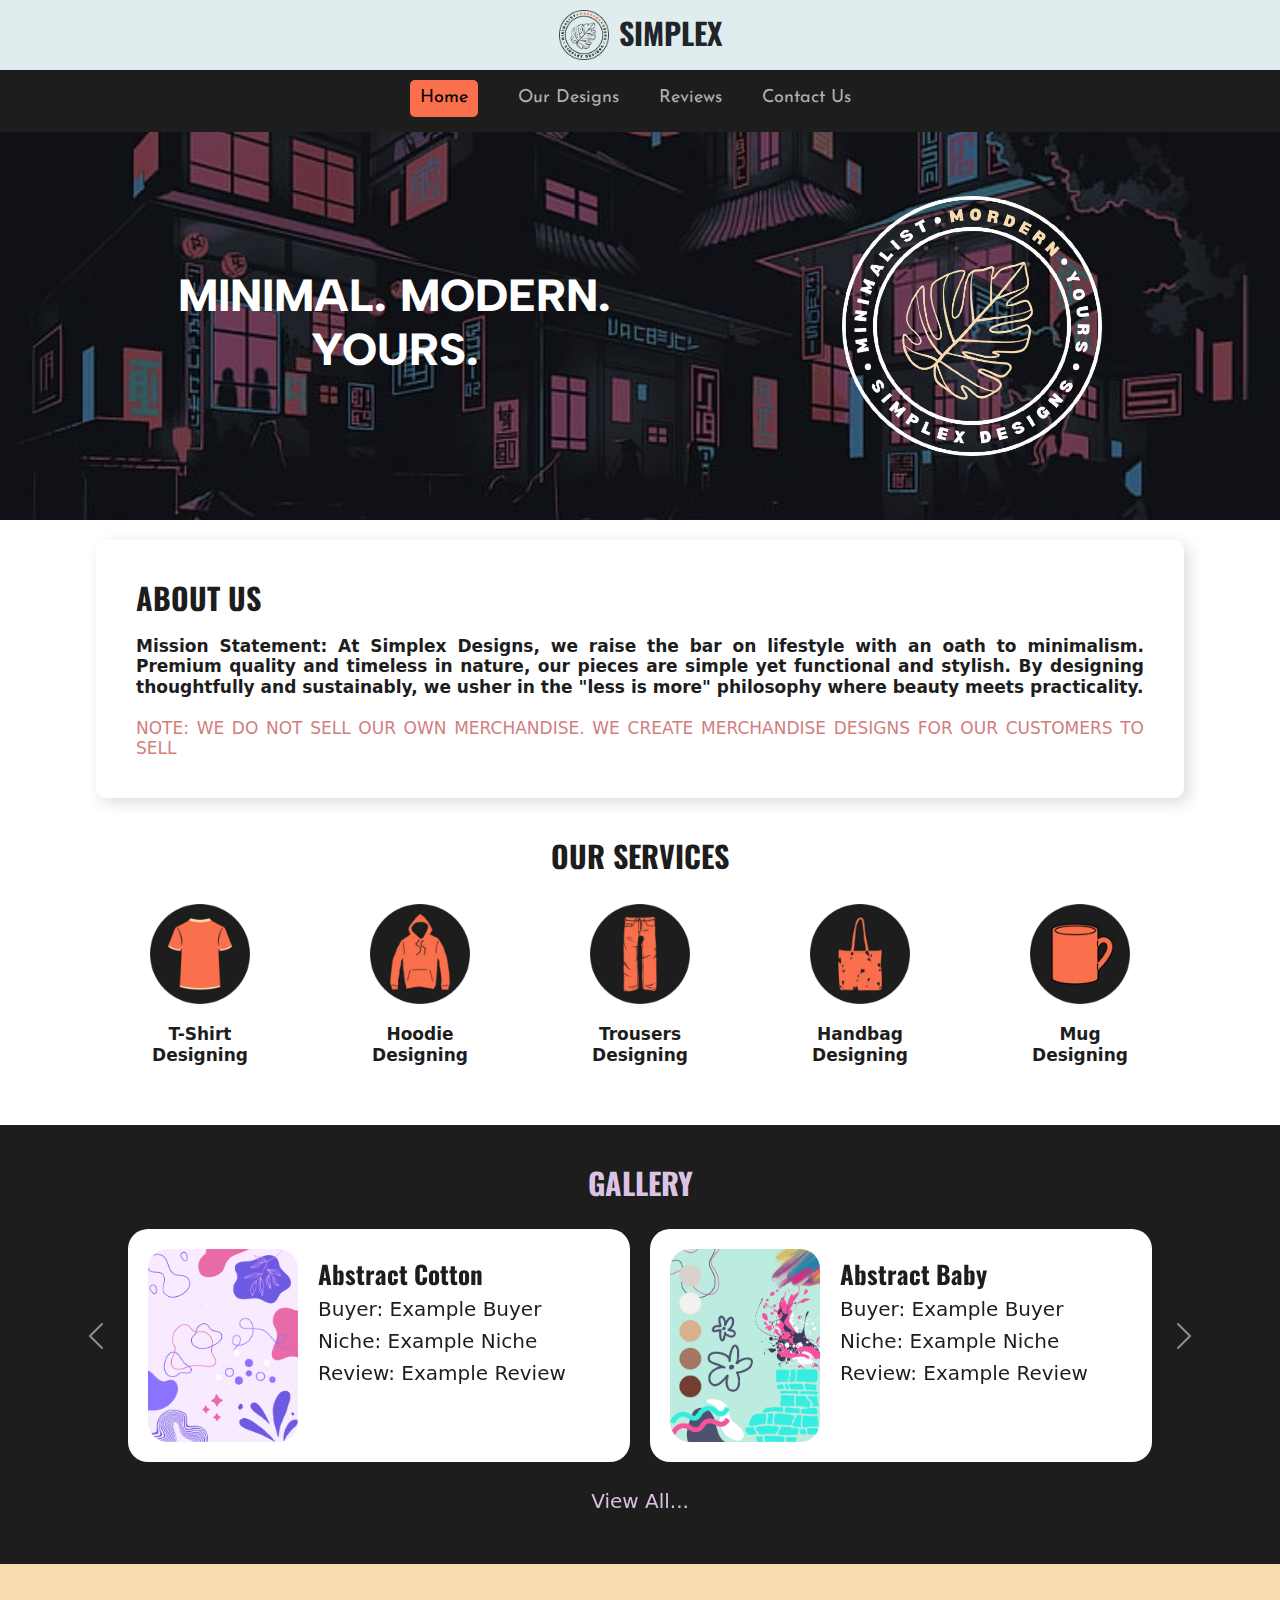
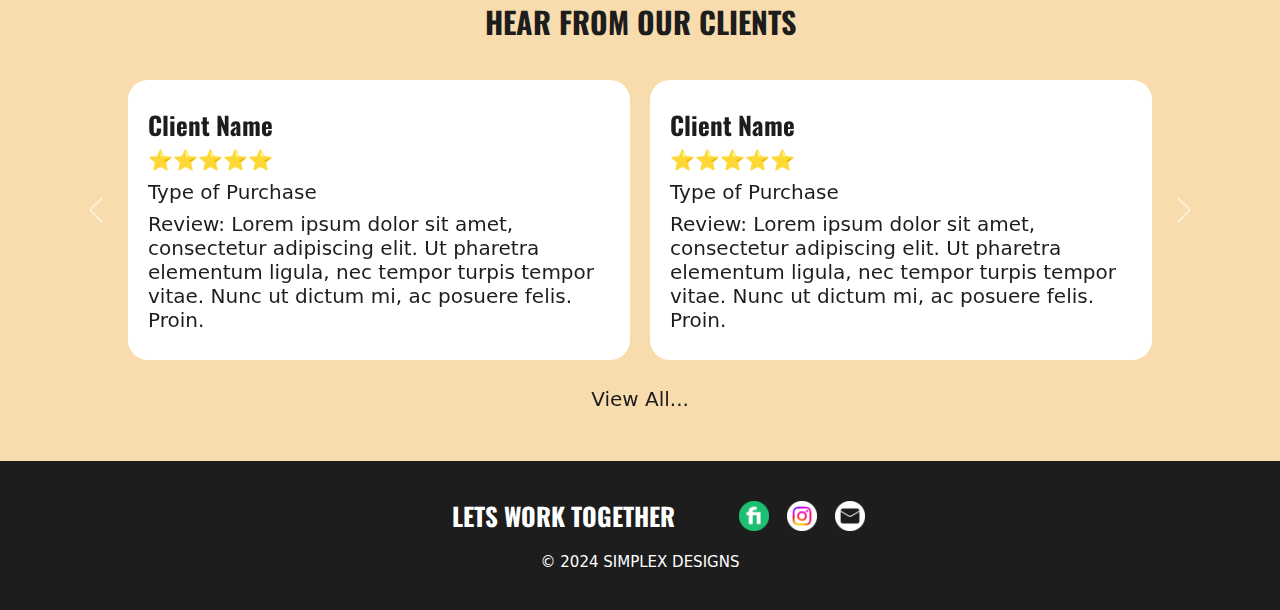
<file: index.html>
<!DOCTYPE html>
<html lang="en">
<head>
    <meta charset="UTF-8">
    <meta name="viewport" content="width=device-width, initial-scale=1.0">
    <meta name="description" content="Minimalist apparel design by Simplex Designs.">
    <title>Simplex Designs</title>
    <link rel="stylesheet" href="style.css">
    <link rel="shortcut icon" href="images/favicon.ico" type="image/x-icon">
    <link href="https://cdn.jsdelivr.net/npm/bootstrap@5.3.3/dist/css/bootstrap.min.css" rel="stylesheet" integrity="sha384-QWTKZyjpPEjISv5WaRU9OFeRpok6YctnYmDr5pNlyT2bRjXh0JMhjY6hW+ALEwIH" crossorigin="anonymous">
    <link rel="preconnect" href="https://fonts.googleapis.com">
    <link rel="preconnect" href="https://fonts.gstatic.com" crossorigin>
    <link href="https://fonts.googleapis.com/css2?family=Albert+Sans:ital,wght@0,100..900;1,100..900&family=Anton+SC&family=Josefin+Sans:ital,wght@0,100..700;1,100..700&family=Oswald:wght@200..700&display=swap" rel="stylesheet">
</head>
<body>

    <!-- Loading Screen with Image -->
    <div id="loading-screen">
        <img src="images/logo.png" alt="Loading..." class="loading-image">
    </div>
    
    <!-- Header Section -->
    <header>
        <div class="top-banner">
            <div style="display: flex;">
                <img src="images/logo.png" alt="logo" id="logo">
                <div class="logo">SIMPLEX</div>
            </div>
        </div>
        <nav class="top-banner nav">
            <a href="#logo" class="active">Home</a>
            <a href="our-designs.html">Our Designs</a>
            <a href="reviews.html">Reviews</a>
            <a href="contact-us.html">Contact Us</a>
        </nav>
        <div class="hero">
            <div class="hero-div">
                <h1>MINIMAL. MODERN.<br>YOURS.</h1>
                <img src="images/logo-dark.png" alt="logo" id="hero-logo">
            </div>
        </div>
    </header>

    <!-- Services Section -->
    <section class="services">
        <center>
            <div class="about">
                <h2>ABOUT US</h2>
                <h3 style="text-align: justify;">
                    Mission Statement: At Simplex Designs, we raise the bar on lifestyle with an oath to minimalism. 
                    Premium quality and timeless in nature, our pieces are simple yet functional and stylish. 
                    By designing thoughtfully and sustainably, we usher in the "less is more" philosophy where 
                    beauty meets practicality.<br><br>
                    
                    <span style="font-weight: 400; color: rgb(210, 126, 126);">
                        NOTE: WE DO NOT SELL OUR OWN MERCHANDISE. WE CREATE MERCHANDISE DESIGNS FOR OUR CUSTOMERS 
                        TO SELL
                    </span>
                </h3>
            </div>
        </center>

        <h2>OUR SERVICES</h2>
        <div class="service-icons">
            <div class="service-item">
                <a href="our-designs.html"><img src="images/t-shirt.png" alt="t-shirt" class="services-icons"></a>
                <h3>T-Shirt<br>Designing</h3>
            </div>
            <div class="service-item">
                <a href="our-designs.html"><img src="images/hoodie.png" alt="hoodie" class="services-icons"></a>
                <h3>Hoodie<br>Designing</h3>
            </div>
            <div class="service-item">
                <a href="our-designs.html"><img src="images/trousers.png" alt="trousers" class="services-icons"></a>
                <h3>Trousers<br>Designing</h3>
            </div>
            <div class="service-item">
                <a href="our-designs.html"><img src="images/handbag.png" alt="handbag" class="services-icons"></a>
                <h3>Handbag<br>Designing</h3>
            </div>
            <div class="service-item">
                <a href="our-designs.html"><img src="images/mug.png" alt="mug" class="services-icons"></a>
                <h3>Mug<br>Designing</h3>
            </div>
        </div>
    </section>

    <!-- Gallery Section with Carousel -->
    <section class="gallery">
        <h2>GALLERY</h2>

        <div id="carouselExample" class="carousel slide">
            <div class="carousel-inner">
                <!--Abstract Cotton-->
                <div class="carousel-item active">
                    <center>
                        <div class="docker">
                            <div class="gallery-item">
                                <img src="products/abstract-cotton.png" class="gallery-image d-block w-100" alt="Abstract Cotton">
                                <div class="gallery-text">
                                    <h4>Abstract Cotton</h4>
                                    <h6>Buyer: Example Buyer</h6>
                                    <h6>Niche: Example Niche</h6>
                                    <h6>Review: Example Review</h6>
                                </div>
                            </div>
                            <div class="gallery-item">
                                <img src="products/abstract-baby.png" class="gallery-image d-block w-100" alt="Abstract Baby">
                                <div class="gallery-text">
                                    <h4>Abstract Baby</h4>
                                    <h6>Buyer: Example Buyer</h6>
                                    <h6>Niche: Example Niche</h6>
                                    <h6>Review: Example Review</h6>
                                </div>
                            </div>
                        </div>
                    </center>
                </div>

                <!--Abstract Geometric-->
                <div class="carousel-item">
                    <center>
                        <div class="docker">
                            <div class="gallery-item">
                                <img src="products/abstract-geometric.png" class="gallery-image d-block w-100" alt="Abstract Baby">
                                <div class="gallery-text">
                                    <h4>Abstract Geometric</h4>
                                    <h6>Buyer: Example Buyer</h6>
                                    <h6>Niche: Example Niche</h6>
                                    <h6>Review: Example Review</h6>
                                </div>
                            </div>
                            <div class="gallery-item">
                                <img src="products/untimed.png" class="gallery-image d-block w-100" alt="Abstract Baby">
                                <div class="gallery-text">
                                    <h4>Untimed</h4>
                                    <h6>Buyer: Example Buyer</h6>
                                    <h6>Niche: Example Niche</h6>
                                    <h6>Review: Example Review</h6>
                                </div>
                            </div>
                        </div>
                    </center>
                </div>

                <!--Motorsport-->
                <div class="carousel-item">
                    <center>
                        <div class="docker">
                            <div class="gallery-item">
                                <img src="products/motorsport.png" class="gallery-image d-block w-100" alt="Abstract Baby">
                                <div class="gallery-text">
                                    <h4>Motorsport</h4>
                                    <h6>Buyer: Example Buyer</h6>
                                    <h6>Niche: Example Niche</h6>
                                    <h6>Review: Example Review</h6>
                                </div>
                            </div>
                            <div class="gallery-item">
                                <img src="products/progress.png" class="gallery-image d-block w-100" alt="Abstract Baby">
                                <div class="gallery-text">
                                    <h4>Progress</h4>
                                    <h6>Buyer: Example Buyer</h6>
                                    <h6>Niche: Example Niche</h6>
                                    <h6>Review: Example Review</h6>
                                </div>
                            </div>
                        </div>
                    </center>
                </div>

                <!--Limits-->
                <div class="carousel-item">
                    <center>
                        <div class="docker">
                            <div class="gallery-item">
                                <img src="products/limit.png" class="gallery-image d-block w-100" alt="Abstract Baby">
                                <div class="gallery-text">
                                    <h4>Limits</h4>
                                    <h6>Buyer: Example Buyer</h6>
                                    <h6>Niche: Example Niche</h6>
                                    <h6>Review: Example Review</h6>
                                </div>
                            </div>
                            <div class="gallery-item">
                                <img src="products/hustle.png" class="gallery-image d-block w-100" alt="Abstract Baby">
                                <div class="gallery-text">
                                    <h4>Hustle</h4>
                                    <h6>Buyer: Example Buyer</h6>
                                    <h6>Niche: Example Niche</h6>
                                    <h6>Review: Example Review</h6>
                                </div>
                            </div>
                        </div>
                    </center>
                </div>

                <!--Success-->
                <div class="carousel-item">
                    <center>
                        <div class="docker">
                            <div class="gallery-item">
                                <img src="products/success.png" class="gallery-image d-block w-100" alt="Abstract Baby">
                                <div class="gallery-text">
                                    <h4>Success</h4>
                                    <h6>Buyer: Example Buyer</h6>
                                    <h6>Niche: Example Niche</h6>
                                    <h6>Review: Example Review</h6>
                                </div>
                            </div>
                            <div class="gallery-item">
                                <img src="products/limit.png" class="gallery-image d-block w-100" alt="Abstract Baby">
                                <div class="gallery-text">
                                    <h4>Limit</h4>
                                    <h6>Buyer: Example Buyer</h6>
                                    <h6>Niche: Example Niche</h6>
                                    <h6>Review: Example Review</h6>
                                </div>
                            </div>
                        </div>
                    </center>
                </div>
            </div>

            <button class="carousel-control-prev" type="button" data-bs-target="#carouselExample" data-bs-slide="prev">
                <span class="carousel-control-prev-icon" aria-hidden="true"></span>
                <span class="visually-hidden">Previous</span>
            </button>

            <button class="carousel-control-next" type="button" data-bs-target="#carouselExample" data-bs-slide="next">
                <span class="carousel-control-next-icon" aria-hidden="true"></span>
                <span class="visually-hidden">Next</span>
            </button>

        </div>

        <h3><a href="our-designs.html">View All...</a></h3>
    </section>

    <!-- Client Reviews Section with Carousel -->
    <section class="testimonials">
        <h2>HEAR FROM OUR CLIENTS</h2>

        <div id="carouselExampleAutoplaying" class="carousel slide" data-bs-ride="carousel">
            <div class="carousel-inner">
                <div class="carousel-item active">
                    <center>
                        <div class="docker">
                            <div class="gallery-item">
                                <div class="gallery-text">
                                    <h4>Client Name</h4>
                                    <h6>⭐⭐⭐⭐⭐</h6>
                                    <h6>Type of Purchase</h6>
                                    <h6>Review: Lorem ipsum dolor sit amet, consectetur adipiscing elit. Ut pharetra elementum ligula, nec tempor turpis tempor vitae. Nunc ut dictum mi, ac posuere felis. Proin.</h6>
                                </div>
                            </div>
                            <div class="gallery-item">
                                <div class="gallery-text">
                                    <h4>Client Name</h4>
                                    <h6>⭐⭐⭐⭐⭐</h6>
                                    <h6>Type of Purchase</h6>
                                    <h6>Review: Lorem ipsum dolor sit amet, consectetur adipiscing elit. Ut pharetra elementum ligula, nec tempor turpis tempor vitae. Nunc ut dictum mi, ac posuere felis. Proin.</h6>
                                </div>
                            </div>
                        </div>
                    </center>
                </div>

                <div class="carousel-item">
                    <center>
                        <div class="docker">
                            <div class="gallery-item">
                                <div class="gallery-text">
                                    <h4>Client Name</h4>
                                    <h6>⭐⭐⭐⭐⭐</h6>
                                    <h6>Type of Purchase</h6>
                                    <h6>Review: Lorem ipsum dolor sit amet, consectetur adipiscing elit. Ut pharetra elementum ligula, nec tempor turpis tempor vitae. Nunc ut dictum mi, ac posuere felis. Proin.</h6>
                                </div>
                            </div>
                            <div class="gallery-item">
                                <div class="gallery-text">
                                    <h4>Client Name</h4>
                                    <h6>⭐⭐⭐⭐⭐</h6>
                                    <h6>Type of Purchase</h6>
                                    <h6>Review: Lorem ipsum dolor sit amet, consectetur adipiscing elit. Ut pharetra elementum ligula, nec tempor turpis tempor vitae. Nunc ut dictum mi, ac posuere felis. Proin.</h6>
                                </div>
                            </div>
                        </div>
                    </center>
                </div>

                <div class="carousel-item">
                    <center>
                        <div class="docker">
                            <div class="gallery-item">
                                <div class="gallery-text">
                                    <h4>Client Name</h4>
                                    <h6>⭐⭐⭐⭐⭐</h6>
                                    <h6>Type of Purchase</h6>
                                    <h6>Review: Lorem ipsum dolor sit amet, consectetur adipiscing elit. Ut pharetra elementum ligula, nec tempor turpis tempor vitae. Nunc ut dictum mi, ac posuere felis. Proin.</h6>
                                </div>
                            </div>
                            <div class="gallery-item">
                                <div class="gallery-text">
                                    <h4>Client Name</h4>
                                    <h6>⭐⭐⭐⭐⭐</h6>
                                    <h6>Type of Purchase</h6>
                                    <h6>Review: Lorem ipsum dolor sit amet, consectetur adipiscing elit. Ut pharetra elementum ligula, nec tempor turpis tempor vitae. Nunc ut dictum mi, ac posuere felis. Proin.</h6>
                                </div>
                            </div>
                        </div>
                    </center>
                </div>
            </div>


            <button class="carousel-control-prev" type="button" data-bs-target="#carouselExampleAutoplaying" data-bs-slide="prev">
                <span class="carousel-control-prev-icon" aria-hidden="true"></span>
                <span class="visually-hidden">Previous</span>
            </button>

            <button class="carousel-control-next" type="button" data-bs-target="#carouselExampleAutoplaying" data-bs-slide="next">
                <span class="carousel-control-next-icon" aria-hidden="true"></span>
                <span class="visually-hidden">Next</span>
            </button>
        </div>

        <h3><a href="reviews.html">View All...</a></h3>
    </section>

    <!-- Footer Section -->
    <footer>
        <div class="cta">
            <h1>LETS WORK TOGETHER</h1>
            <div class="footer-images">
                <a href="https://www.fiverr.com/s/bdYqAYY" target="_blank"><img src="images/fiverr.png" alt="" class="footer-icons"></a>
                <a href="https://www.instagram.com/simplexdesigns.shop/profilecard/?igsh=cDAzc3FzdXZ0c2Vl" target="_blank"><img src="images/instagram.png" alt="" class="footer-icons"></a>
                <a href="contact-us.html" target="_blank"><img src="images/email.png" alt="Email" class="footer-icons"></a>
            </div>
        </div>
        <div class="footer-text">
            <p>&copy; 2024 SIMPLEX DESIGNS</p>
        </div>
    </footer>

    <script>
        // Check if the user is on a mobile device
        if (/Mobi|Android|iPhone|iPad|iPod/i.test(navigator.userAgent)) {
            // Redirect to the mobile version of your site
            window.location.href = "https://susmitacharya.github.io/simplexdesigns-m/index.html"; // Replace with your mobile URL
        }

    </script>
    <script src="script.js"></script>
    <script src="https://cdn.jsdelivr.net/npm/bootstrap@5.3.3/dist/js/bootstrap.bundle.min.js" integrity="sha384-YvpcrYf0tY3lHB60NNkmXc5s9fDVZLESaAA55NDzOxhy9GkcIdslK1eN7N6jIeHz" crossorigin="anonymous"></script>
</body>
</html>
</file>
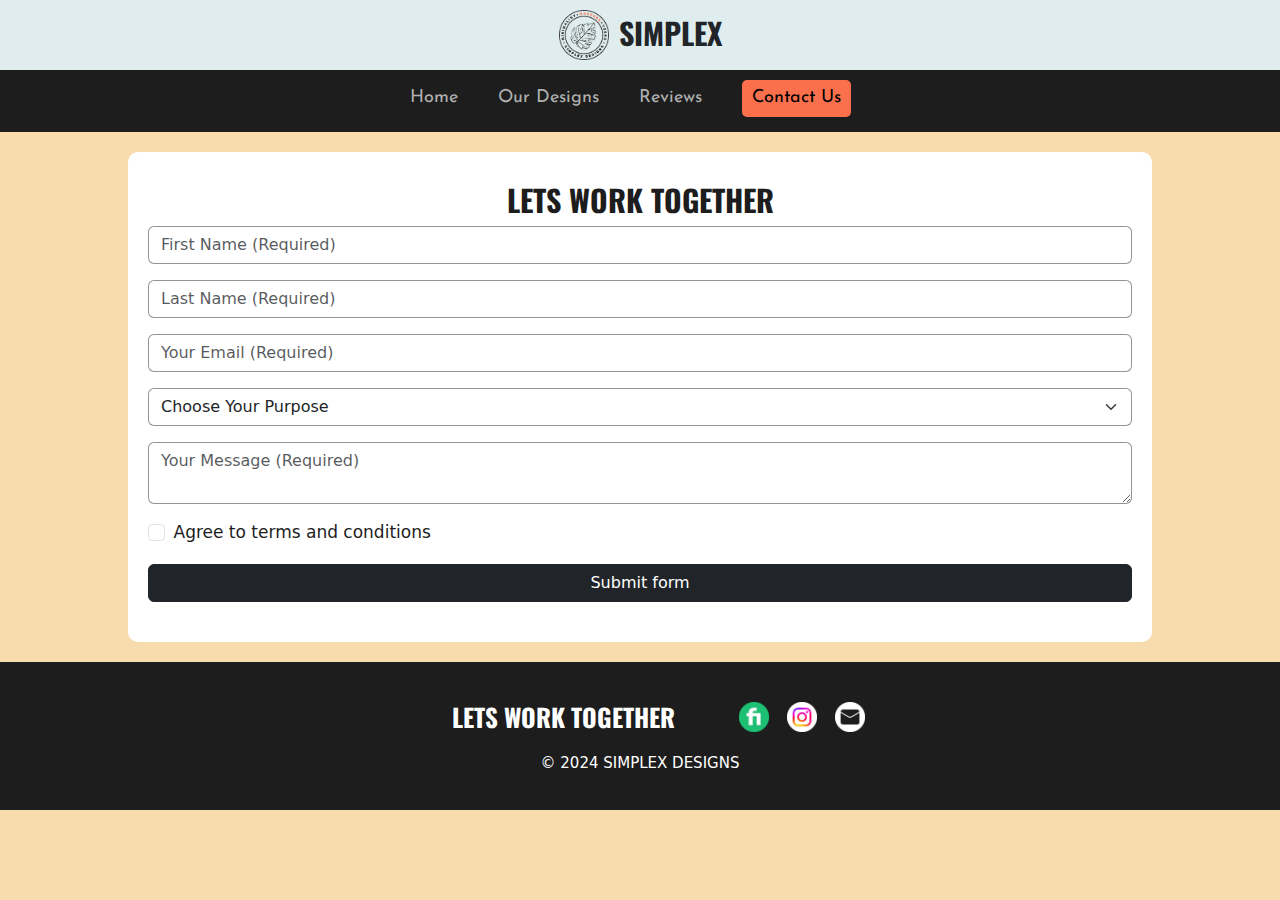
<file: contact-us.html>
<!DOCTYPE html>
<html lang="en">
<head>
    <meta charset="UTF-8">
    <meta name="viewport" content="width=device-width, initial-scale=1.0">
    <title>Simplex Designs | Contact</title>
    <link rel="stylesheet" href="style.css">
    <link rel="stylesheet" href="designs-style.css">
    <link rel="shortcut icon" href="images/favicon.ico" type="image/x-icon">
    <link href="https://cdn.jsdelivr.net/npm/bootstrap@5.3.3/dist/css/bootstrap.min.css" rel="stylesheet" integrity="sha384-QWTKZyjpPEjISv5WaRU9OFeRpok6YctnYmDr5pNlyT2bRjXh0JMhjY6hW+ALEwIH" crossorigin="anonymous">
    <link rel="preconnect" href="https://fonts.googleapis.com">
    <link rel="preconnect" href="https://fonts.gstatic.com" crossorigin>
    <link href="https://fonts.googleapis.com/css2?family=Albert+Sans:ital,wght@0,100..900;1,100..900&family=Anton+SC&family=Josefin+Sans:ital,wght@0,100..700;1,100..700&family=Oswald:wght@200..700&display=swap" rel="stylesheet">
</head>
<body>

    <!-- Loading Screen with Image -->
    <div id="loading-screen">
        <img src="images/logo.png" alt="Loading..." class="loading-image">
    </div>
    
    <header>
        <div class="top-banner">
            <div style="display: flex;">
                <img src="images/logo.png" alt="logo" id="logo">
                <div class="logo">SIMPLEX</div>
            </div>
        </div>
        <nav class="top-banner nav">
            <a href="index.html">Home</a>
            <a href="our-designs.html">Our Designs</a>
            <a href="reviews.html">Reviews</a>
            <a href="#logo" class="active">Contact Us</a>
        </nav>
    </header>

    <!-- Contact Section -->
    <section id="contact-us" class="section-contact">
        <center>
            <div class="form">
                <h2>LETS WORK TOGETHER</h2>
            
                <form class="row g-3 needs-validation" id="contactForm" novalidate>
                    <div class="md-3">
                        <input type="text" class="form-control" name="firstName" style="border: 1px solid rgba(41, 41, 41, 0.5);" id="validationCustom01" placeholder="First Name (Required)" required>
                        <div class="invalid-feedback">
                            Please Enter Your First Name.
                        </div>
                    </div>
            
                    <div class="md-3">
                        <input type="text" class="form-control" name="lastName" style="border: 1px solid rgba(41, 41, 41, 0.5);" id="validationCustom01" placeholder="Last Name (Required)" required>
                        <div class="invalid-feedback">
                            Please Enter Your Last Name.
                        </div>
                    </div>
            
                    <div class="md-3">
                        <input type="email" class="form-control" name="email" style="border: 1px solid rgba(41, 41, 41, 0.5);" id="validationCustom03" placeholder="Your Email (Required)" required>
                        <div class="invalid-feedback">
                            Please provide a valid email.
                        </div>
                    </div>
            
                    <div class="md-3">
                        <select class="form-select" name="purpose" style="border: 1px solid rgba(41, 41, 41, 0.5);" id="validationCustom04" required>
                            <option selected disabled value="">Choose Your Purpose</option>
                            <option value="1">Need A Design</option>
                            <option value="2">Job Query</option>
                            <option value="3">Other</option>
                        </select>
                        <div class="invalid-feedback">
                            Please select a valid purpose.
                        </div>
                    </div>
            
                    <div class="md-3">
                        <textarea name="message" class="form-control" style="border: 1px solid rgba(41, 41, 41, 0.5);" id="validationCustom05" placeholder="Your Message (Required)" required></textarea>
                        <div class="invalid-feedback">
                            Please provide a valid message.
                        </div>
                    </div>
                    
                    <div class="md-3" style="font-weight: 400;">
                        <div class="form-check">
                            <input class="form-check-input" type="checkbox" name="terms" value="" id="invalidCheck" required>
                            <label class="form-check-label" for="invalidCheck">
                                Agree to terms and conditions
                            </label>
                            <div class="invalid-feedback">
                                You must agree before submitting.
                            </div>
                        </div>
                    </div>
            
                    <div class="md-3">
                        <button class="btn btn-dark" type="submit">Submit form</button>
                    </div>
                </form>
            </div>            
        </center>
    </section>

    
    <!-- Footer Section -->
    <footer>
        <div class="cta">
            <h1>LETS WORK TOGETHER</h1>
            <div class="footer-images">
                <a href="https://www.fiverr.com/s/bdYqAYY" target="_blank"><img src="images/fiverr.png" alt="" class="footer-icons"></a>
                <a href="https://www.instagram.com/simplexdesigns.shop/profilecard/?igsh=cDAzc3FzdXZ0c2Vl" target="_blank"><img src="images/instagram.png" alt="" class="footer-icons"></a>
                <a href="contact-us.html" target="_blank"><img src="images/email.png" alt="Email" class="footer-icons"></a>
            </div>
        </div>
        <div class="footer-text">
            <p>&copy; 2024 SIMPLEX DESIGNS</p>
        </div>
    </footer>

    <script src="submissions.js"></script>
    <script>
        (() => {
            'use strict'

            // Fetch all the forms we want to apply custom Bootstrap validation styles to
            const forms = document.querySelectorAll('.needs-validation')

            // Loop over them and prevent submission
            Array.from(forms).forEach(form => {
                form.addEventListener('submit', event => {
                if (!form.checkValidity()) {
                    event.preventDefault()
                    event.stopPropagation()
                }

                form.classList.add('was-validated')
                }, false)
            })
        })()
    </script>

    <script src="script.js"></script>
    <script src="https://cdn.jsdelivr.net/npm/bootstrap@5.3.3/dist/js/bootstrap.bundle.min.js" integrity="sha384-YvpcrYf0tY3lHB60NNkmXc5s9fDVZLESaAA55NDzOxhy9GkcIdslK1eN7N6jIeHz" crossorigin="anonymous"></script>
</body>
</html>
</file>
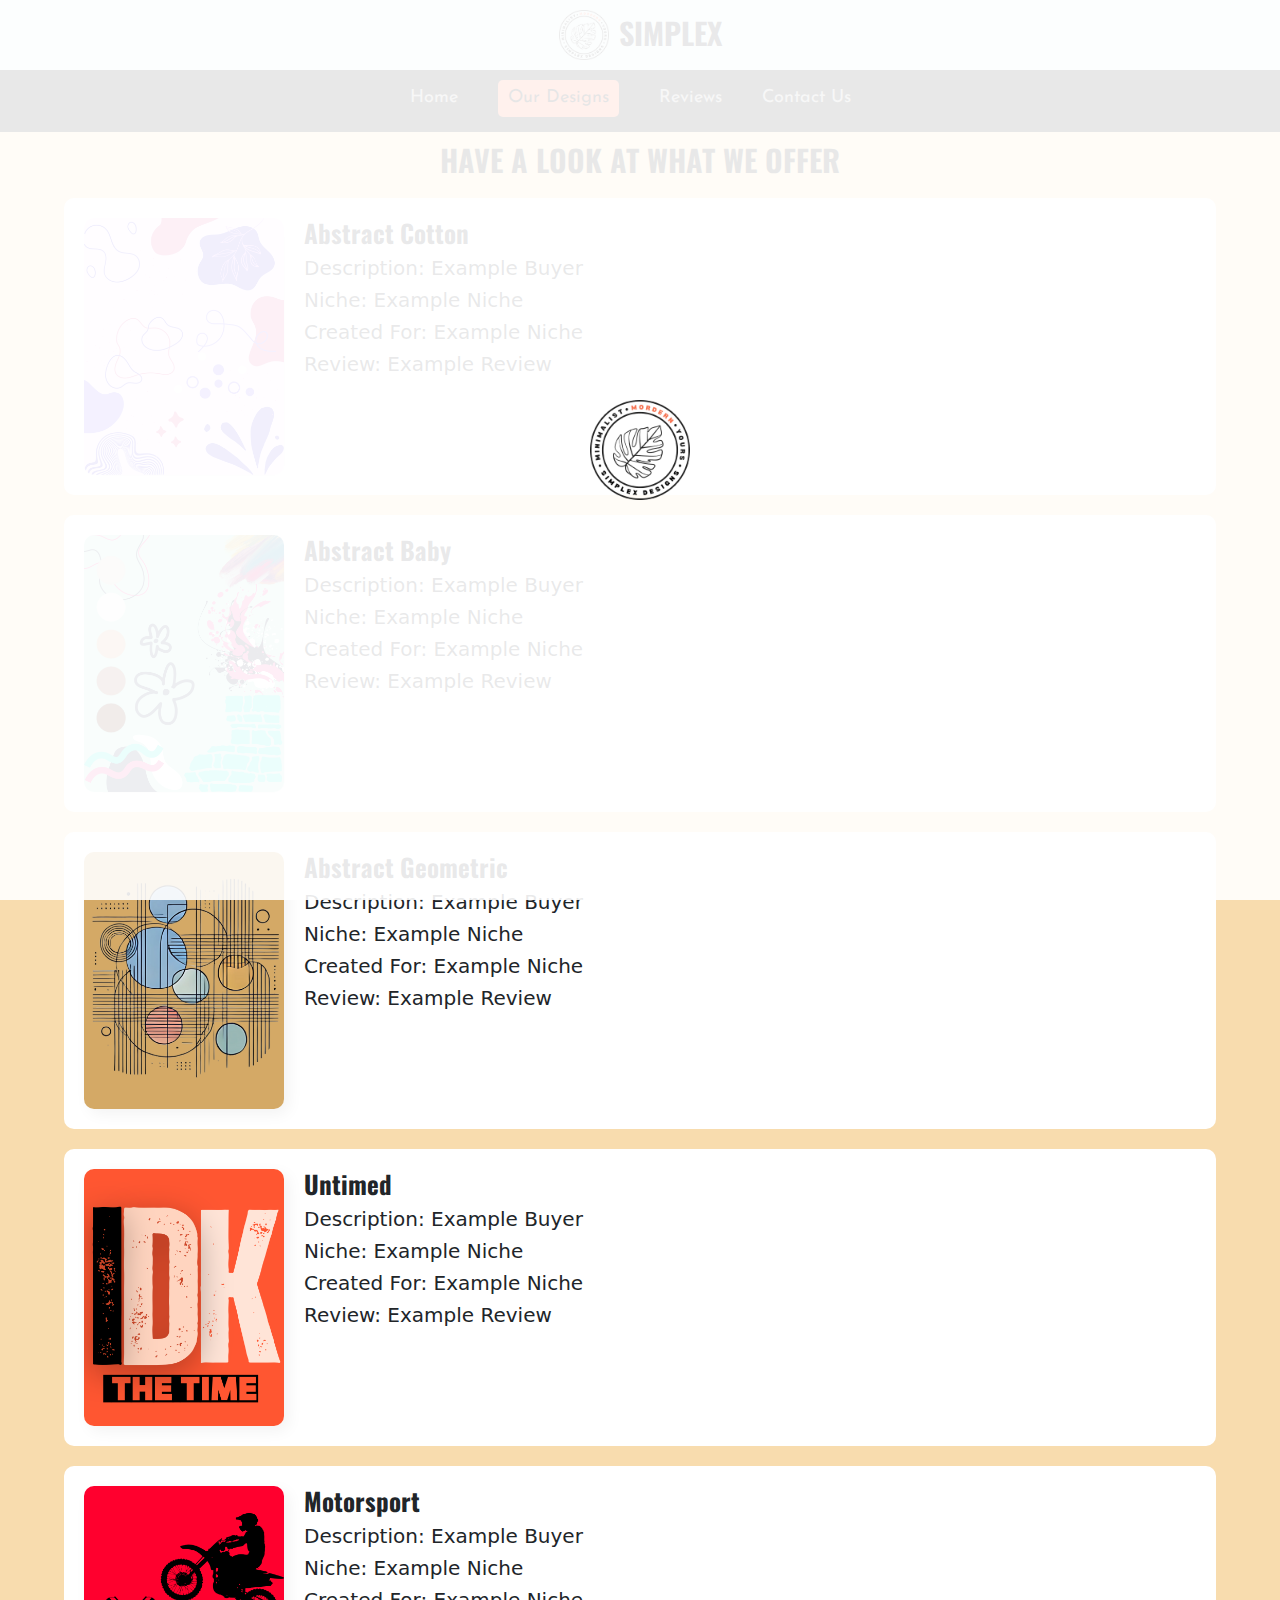
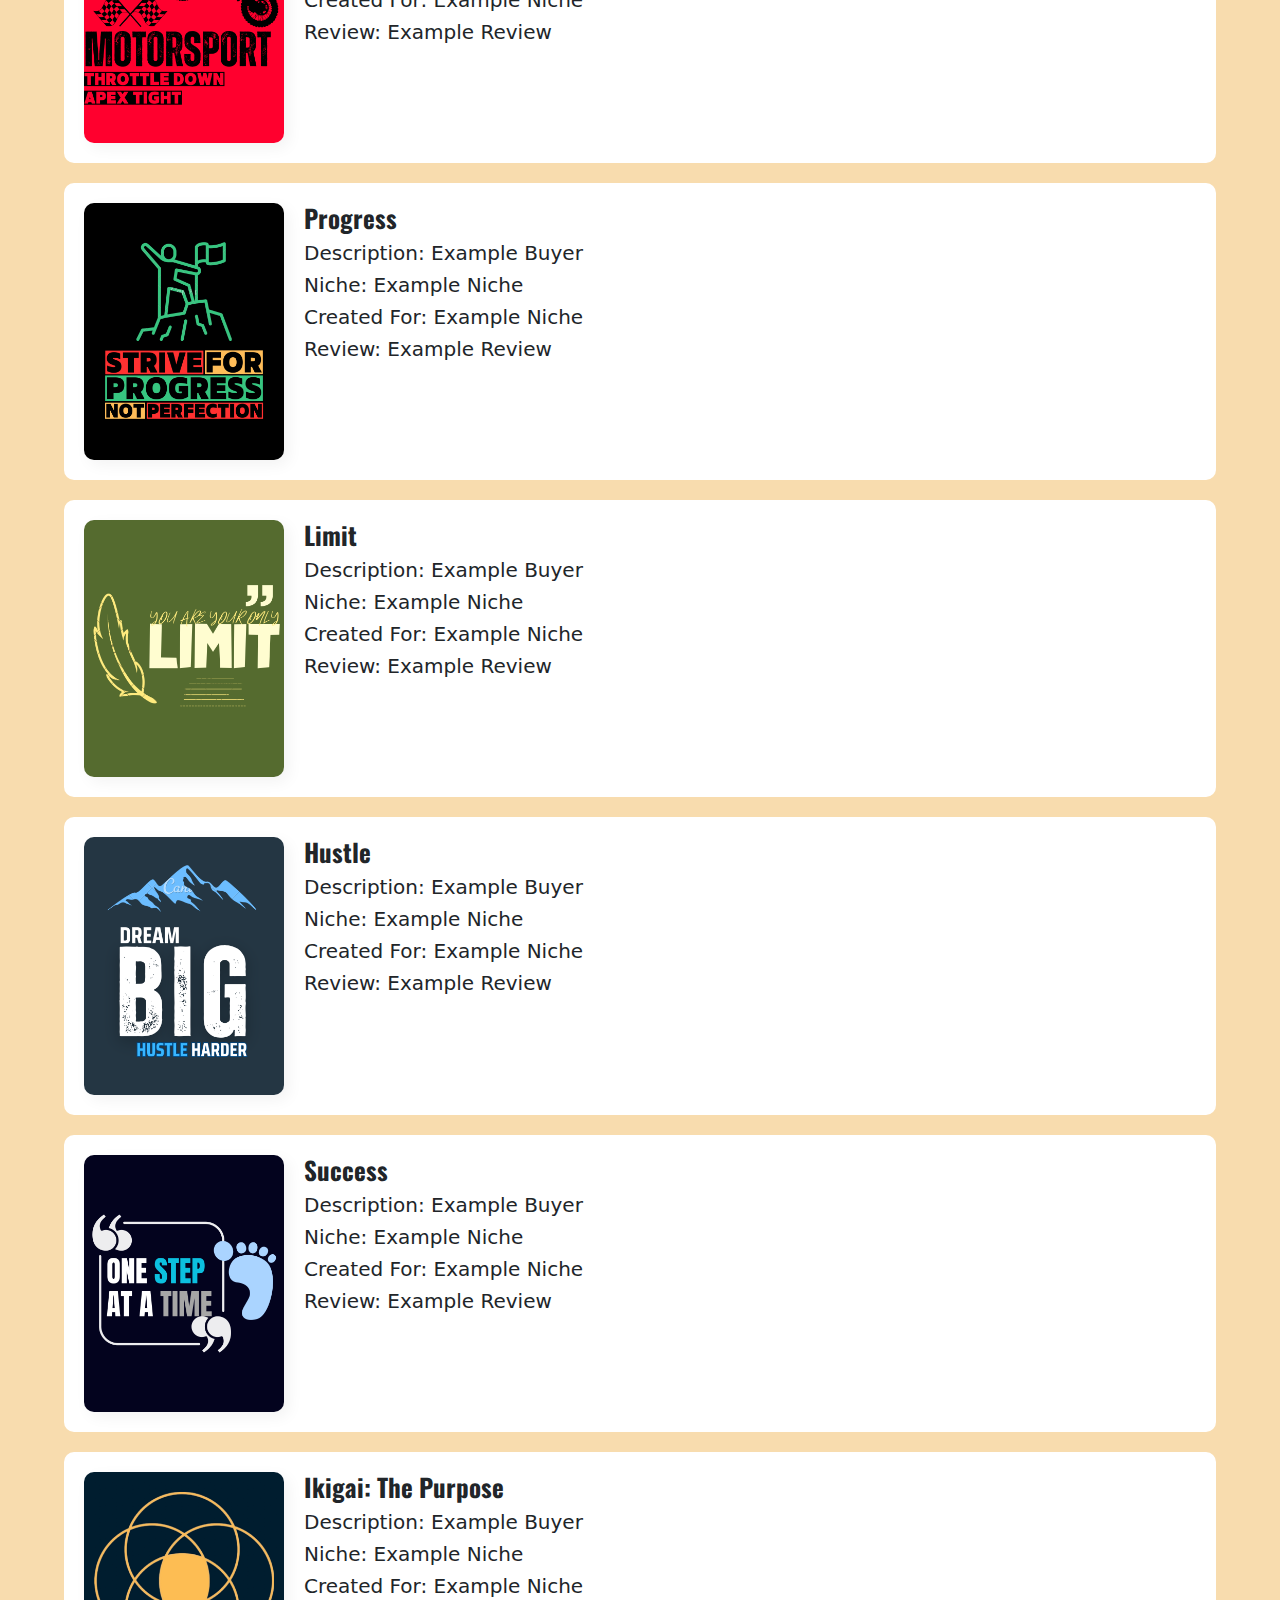
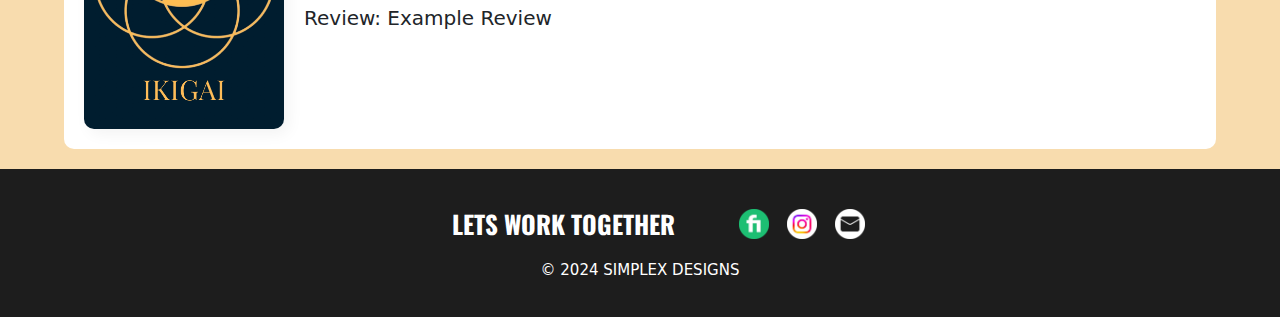
<file: our-designs.html>
<!DOCTYPE html>
<html lang="en">
<head>
    <meta charset="UTF-8">
    <meta name="viewport" content="width=device-width, initial-scale=1.0">
    <title>Simplex Designs | Store</title>
    <link rel="stylesheet" href="style.css">
    <link rel="stylesheet" href="designs-style.css">
    <link rel="shortcut icon" href="images/favicon.ico" type="image/x-icon">
    <link href="https://cdn.jsdelivr.net/npm/bootstrap@5.3.3/dist/css/bootstrap.min.css" rel="stylesheet" integrity="sha384-QWTKZyjpPEjISv5WaRU9OFeRpok6YctnYmDr5pNlyT2bRjXh0JMhjY6hW+ALEwIH" crossorigin="anonymous">
    <link rel="preconnect" href="https://fonts.googleapis.com">
    <link rel="preconnect" href="https://fonts.gstatic.com" crossorigin>
    <link href="https://fonts.googleapis.com/css2?family=Albert+Sans:ital,wght@0,100..900;1,100..900&family=Anton+SC&family=Josefin+Sans:ital,wght@0,100..700;1,100..700&family=Oswald:wght@200..700&display=swap" rel="stylesheet">
</head>
<body>

    <!-- Loading Screen with Image -->
    <div id="loading-screen">
        <img src="images/logo.png" alt="Loading..." class="loading-image">
    </div>
    
    <header>
        <div class="top-banner">
            <div style="display: flex;">
                <img src="images/logo.png" alt="logo" id="logo">
                <div class="logo">SIMPLEX</div>
            </div>
        </div>
        <nav class="top-banner nav">
            <a href="index.html">Home</a>
            <a href="#logo" class="active">Our Designs</a>
            <a href="reviews.html">Reviews</a>
            <a href="contact-us.html">Contact Us</a>
        </nav>
    </header>

    <!-- Our Designs Section -->
    <section id="our-designs" class="section-designs">
        <h2>HAVE A LOOK AT WHAT WE OFFER</h2>
        <div class="design-card">
            <center>
                <div class="product">
                    <img src="products/abstract-cotton.png" class="product-image d-block w-100" alt="Abstract Cotton">
                    <div class="product-text">
                        <h4>Abstract Cotton</h4>
                        <h6>Description: Example Buyer</h6>
                        <h6>Niche: Example Niche</h6>
                        <h6>Created For: Example Niche</h6>
                        <h6>Review: Example Review</h6>
                    </div>
                </div>
            </center>
        </div>
        
        <div class="design-card">
            <center>
                <div class="product">
                    <img src="products/abstract-baby.png" class="product-image d-block w-100" alt="Abstract Cotton">
                    <div class="product-text">
                        <h4>Abstract Baby</h4>
                        <h6>Description: Example Buyer</h6>
                        <h6>Niche: Example Niche</h6>
                        <h6>Created For: Example Niche</h6>
                        <h6>Review: Example Review</h6>
                    </div>
                </div>
            </center>
        </div>

        <div class="design-card">
            <center>
                <div class="product">
                    <img src="products/abstract-geometric.png" class="product-image d-block w-100" alt="Abstract Cotton">
                    <div class="product-text">
                        <h4>Abstract Geometric</h4>
                        <h6>Description: Example Buyer</h6>
                        <h6>Niche: Example Niche</h6>
                        <h6>Created For: Example Niche</h6>
                        <h6>Review: Example Review</h6>
                    </div>
                </div>
            </center>
        </div>

        <div class="design-card">
            <center>
                <div class="product">
                    <img src="products/untimed.png" class="product-image d-block w-100" alt="Abstract Cotton">
                    <div class="product-text">
                        <h4>Untimed</h4>
                        <h6>Description: Example Buyer</h6>
                        <h6>Niche: Example Niche</h6>
                        <h6>Created For: Example Niche</h6>
                        <h6>Review: Example Review</h6>
                    </div>
                </div>
            </center>
        </div>

        <div class="design-card">
            <center>
                <div class="product">
                    <img src="products/motorsport.png" class="product-image d-block w-100" alt="Abstract Cotton">
                    <div class="product-text">
                        <h4>Motorsport</h4>
                        <h6>Description: Example Buyer</h6>
                        <h6>Niche: Example Niche</h6>
                        <h6>Created For: Example Niche</h6>
                        <h6>Review: Example Review</h6>
                    </div>
                </div>
            </center>
        </div>

        <div class="design-card">
            <center>
                <div class="product">
                    <img src="products/progress.png" class="product-image d-block w-100" alt="Abstract Cotton">
                    <div class="product-text">
                        <h4>Progress</h4>
                        <h6>Description: Example Buyer</h6>
                        <h6>Niche: Example Niche</h6>
                        <h6>Created For: Example Niche</h6>
                        <h6>Review: Example Review</h6>
                    </div>
                </div>
            </center>
        </div>

        <div class="design-card">
            <center>
                <div class="product">
                    <img src="products/limit.png" class="product-image d-block w-100" alt="Abstract Cotton">
                    <div class="product-text">
                        <h4>Limit</h4>
                        <h6>Description: Example Buyer</h6>
                        <h6>Niche: Example Niche</h6>
                        <h6>Created For: Example Niche</h6>
                        <h6>Review: Example Review</h6>
                    </div>
                </div>
            </center>
        </div>

        <div class="design-card">
            <center>
                <div class="product">
                    <img src="products/hustle.png" class="product-image d-block w-100" alt="Abstract Cotton">
                    <div class="product-text">
                        <h4>Hustle</h4>
                        <h6>Description: Example Buyer</h6>
                        <h6>Niche: Example Niche</h6>
                        <h6>Created For: Example Niche</h6>
                        <h6>Review: Example Review</h6>
                    </div>
                </div>
            </center>
        </div>

        <div class="design-card">
            <center>
                <div class="product">
                    <img src="products/success.png" class="product-image d-block w-100" alt="Abstract Cotton">
                    <div class="product-text">
                        <h4>Success</h4>
                        <h6>Description: Example Buyer</h6>
                        <h6>Niche: Example Niche</h6>
                        <h6>Created For: Example Niche</h6>
                        <h6>Review: Example Review</h6>
                    </div>
                </div>
            </center>
        </div>

        <div class="design-card">
            <center>
                <div class="product">
                    <img src="products/ikigai.png" class="product-image d-block w-100" alt="Abstract Cotton">
                    <div class="product-text">
                        <h4>Ikigai: The Purpose</h4>
                        <h6>Description: Example Buyer</h6>
                        <h6>Niche: Example Niche</h6>
                        <h6>Created For: Example Niche</h6>
                        <h6>Review: Example Review</h6>
                    </div>
                </div>
            </center>
        </div>
    </section>

    <!-- Footer Section -->
    <footer>
        <div class="cta">
            <h1>LETS WORK TOGETHER</h1>
            <div class="footer-images">
                <a href="https://www.fiverr.com/s/bdYqAYY" target="_blank"><img src="images/fiverr.png" alt="" class="footer-icons"></a>
                <a href="https://www.instagram.com/simplexdesigns.shop/profilecard/?igsh=cDAzc3FzdXZ0c2Vl" target="_blank"><img src="images/instagram.png" alt="" class="footer-icons"></a>
                <a href="contact-us.html" target="_blank"><img src="images/email.png" alt="Email" class="footer-icons"></a>
            </div>
        </div>
        <div class="footer-text">
            <p>&copy; 2024 SIMPLEX DESIGNS</p>
        </div>
    </footer>

    <script>
        // Check if the user is on a mobile device
        if (/Mobi|Android|iPhone|iPod/i.test(navigator.userAgent)) {
            // Redirect to the mobile version of your site
            window.location.href = "https://susmitacharya.github.io/simplexdesigns-m/our-designs.html"; // Replace with your mobile URL
        }

        // Create the lightbox and add it to the document
        const lightbox = document.createElement("div");
        lightbox.id = "lightbox";
        document.body.appendChild(lightbox);

        // Function to open the carousel in the lightbox
        function openCarousel(mainImageSrc) {
            lightbox.classList.add("active");

            // Extract the base name of the main image file (e.g., "main-image" from "main-image.png")
            const baseName = mainImageSrc.substring(0, mainImageSrc.lastIndexOf('.'));
            const extension = mainImageSrc.substring(mainImageSrc.lastIndexOf('.'));

            // Create paths for the images: -1 for the first slide, main image for the second, and +1 for the third
            const images = [
                `${baseName}-1${extension}`,    // First slide: Main image with -1 suffix
                mainImageSrc,                   // Second slide: Main product image
                `${baseName}+1${extension}`     // Third slide: Main image with +1 suffix
            ];

            // Create the carousel HTML structure with the images
            lightbox.innerHTML = `
                <div id="carouselExample" class="carousel slide">
                    <center>
                        <div class="carousel-inner">
                            ${images.map((src, index) => `
                                <div class="carousel-item ${index === 1 ? "active" : ""}">
                                    <img src="${src}" class="d-block" alt="Product Image ${index + 1}">
                                </div>
                            `).join("")}
                        </div>
                    </center>
                    <button class="carousel-control-prev" type="button" data-bs-target="#carouselExample" data-bs-slide="prev">
                        <span class="carousel-control-prev-icon" aria-hidden="true"></span>
                        <span class="visually-hidden">Previous</span>
                    </button>
                    <button class="carousel-control-next" type="button" data-bs-target="#carouselExample" data-bs-slide="next">
                        <span class="carousel-control-next-icon" aria-hidden="true"></span>
                        <span class="visually-hidden">Next</span>
                    </button>
                </div>
                
                <center>
                    <button type="button" id="lightbox-close" class="btn btn-outline-light">Close</button>
                </center>
            `;
        }

        // Click event for each product
        document.querySelectorAll(".product").forEach((item) => {
            item.addEventListener("click", () => {
                const mainImageSrc = item.querySelector("img").src;
                openCarousel(mainImageSrc);
            });
        });

        // Close the lightbox when clicking outside the carousel
        lightbox.addEventListener("click", (e) => {
            if (e.target.id === "lightbox-close") {
                lightbox.classList.remove("active");
            }
        });

    </script>
    <script src="script.js"></script>
    <script src="https://cdn.jsdelivr.net/npm/bootstrap@5.3.3/dist/js/bootstrap.bundle.min.js" integrity="sha384-YvpcrYf0tY3lHB60NNkmXc5s9fDVZLESaAA55NDzOxhy9GkcIdslK1eN7N6jIeHz" crossorigin="anonymous"></script>
</body>
</html>
</file>
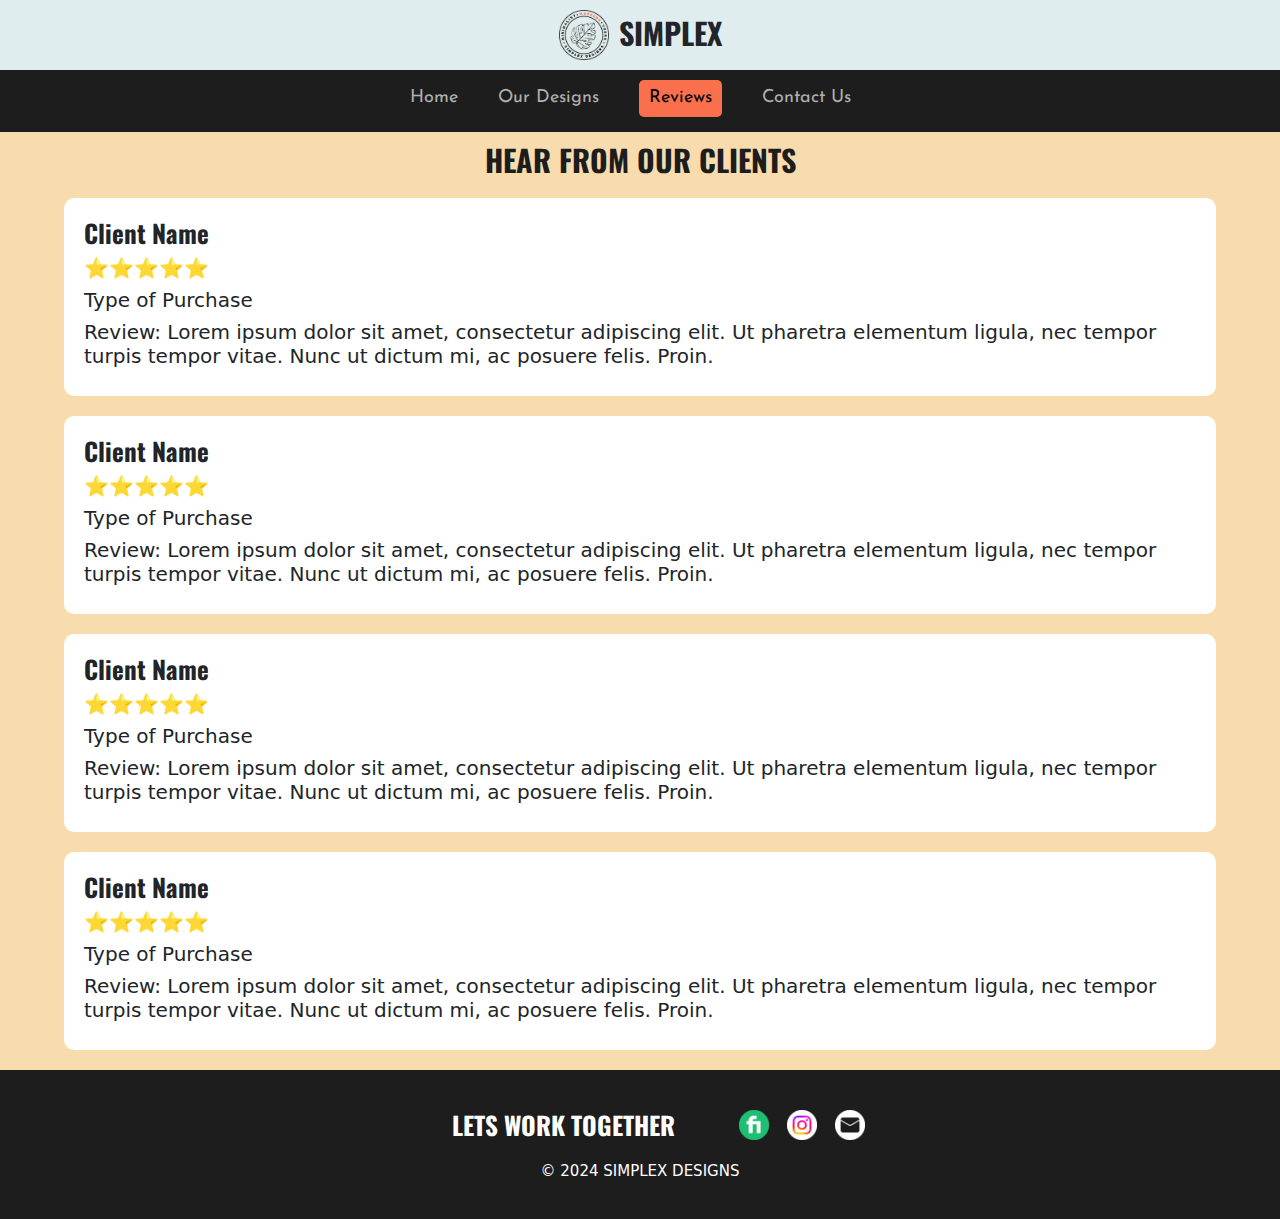
<file: reviews.html>
<!DOCTYPE html>
<html lang="en">
<head>
    <meta charset="UTF-8">
    <meta name="viewport" content="width=device-width, initial-scale=1.0">
    <title>Simplex Designs | Store</title>
    <link rel="stylesheet" href="style.css">
    <link rel="stylesheet" href="designs-style.css">
    <link rel="shortcut icon" href="images/favicon.ico" type="image/x-icon">
    <link href="https://cdn.jsdelivr.net/npm/bootstrap@5.3.3/dist/css/bootstrap.min.css" rel="stylesheet" integrity="sha384-QWTKZyjpPEjISv5WaRU9OFeRpok6YctnYmDr5pNlyT2bRjXh0JMhjY6hW+ALEwIH" crossorigin="anonymous">
    <link rel="preconnect" href="https://fonts.googleapis.com">
    <link rel="preconnect" href="https://fonts.gstatic.com" crossorigin>
    <link href="https://fonts.googleapis.com/css2?family=Albert+Sans:ital,wght@0,100..900;1,100..900&family=Anton+SC&family=Josefin+Sans:ital,wght@0,100..700;1,100..700&family=Oswald:wght@200..700&display=swap" rel="stylesheet">
</head>
<body>

    <!-- Loading Screen with Image -->
    <div id="loading-screen">
        <img src="images/logo.png" alt="Loading..." class="loading-image">
    </div>
    
    <header>
        <div class="top-banner">
            <div style="display: flex;">
                <img src="images/logo.png" alt="logo" id="logo">
                <div class="logo">SIMPLEX</div>
            </div>
        </div>
        <nav class="top-banner nav">
            <a href="index.html">Home</a>
            <a href="our-designs.html">Our Designs</a>
            <a href="#logo" class="active">Reviews</a>
            <a href="contact-us.html">Contact Us</a>
        </nav>
    </header>

    <!-- Our Designs Section -->
    <section id="our-designs" class="section-designs">
        <h2>HEAR FROM OUR CLIENTS</h2>
        <div class="design-card">
            <center>
                <div class="review">
                    <div class="gallery-text review-text">
                        <h4 style="font-size: 25px; font-style: normal; font-weight: 900;text-align: left;">Client Name</h4>
                        <h6 style="text-align: left;">⭐⭐⭐⭐⭐</h6>
                        <h6 style="text-align: left;">Type of Purchase</h6>
                        <h6 style="text-align: left;">Review: Lorem ipsum dolor sit amet, consectetur adipiscing elit. Ut pharetra elementum ligula, nec tempor turpis tempor vitae. Nunc ut dictum mi, ac posuere felis. Proin.</h6>
                    </div>
                </div>
            </center>
        </div>

        <div class="design-card">
            <center>
                <div class="review">
                    <div class="gallery-text review-text">
                        <h4 style="font-size: 25px; font-style: normal; font-weight: 900;text-align: left;">Client Name</h4>
                        <h6 style="text-align: left;">⭐⭐⭐⭐⭐</h6>
                        <h6 style="text-align: left;">Type of Purchase</h6>
                        <h6 style="text-align: left;">Review: Lorem ipsum dolor sit amet, consectetur adipiscing elit. Ut pharetra elementum ligula, nec tempor turpis tempor vitae. Nunc ut dictum mi, ac posuere felis. Proin.</h6>
                    </div>
                </div>
            </center>
        </div>

        <div class="design-card">
            <center>
                <div class="review">
                    <div class="gallery-text review-text">
                        <h4 style="font-size: 25px; font-style: normal; font-weight: 900;text-align: left;">Client Name</h4>
                        <h6 style="text-align: left;">⭐⭐⭐⭐⭐</h6>
                        <h6 style="text-align: left;">Type of Purchase</h6>
                        <h6 style="text-align: left;">Review: Lorem ipsum dolor sit amet, consectetur adipiscing elit. Ut pharetra elementum ligula, nec tempor turpis tempor vitae. Nunc ut dictum mi, ac posuere felis. Proin.</h6>
                    </div>
                </div>
            </center>
        </div>

        <div class="design-card">
            <center>
                <div class="review">
                    <div class="gallery-text review-text">
                        <h4 style="font-size: 25px; font-style: normal; font-weight: 900;text-align: left;">Client Name</h4>
                        <h6 style="text-align: left;">⭐⭐⭐⭐⭐</h6>
                        <h6 style="text-align: left;">Type of Purchase</h6>
                        <h6 style="text-align: left;">Review: Lorem ipsum dolor sit amet, consectetur adipiscing elit. Ut pharetra elementum ligula, nec tempor turpis tempor vitae. Nunc ut dictum mi, ac posuere felis. Proin.</h6>
                    </div>
                </div>
            </center>
        </div>
      
    </section>

    <!-- Footer Section -->
    <footer>
        <div class="cta">
            <h1>LETS WORK TOGETHER</h1>
            <div class="footer-images">
                <a href="https://www.fiverr.com/s/bdYqAYY" target="_blank"><img src="images/fiverr.png" alt="" class="footer-icons"></a>
                <a href="https://www.instagram.com/simplexdesigns.shop/profilecard/?igsh=cDAzc3FzdXZ0c2Vl" target="_blank"><img src="images/instagram.png" alt="" class="footer-icons"></a>
                <a href="contact-us.html" target="_blank"><img src="images/email.png" alt="Email" class="footer-icons"></a>
            </div>
        </div>
        <div class="footer-text">
            <p>&copy; 2024 SIMPLEX DESIGNS</p>
        </div>
    </footer>

    <script>
        // Check if the user is on a mobile device
        if (/Mobi|Android|iPhone|iPad|iPod/i.test(navigator.userAgent)) {
            // Redirect to the mobile version of your site
            window.location.href = "https://susmitacharya.github.io/simplexdesigns-m/reviews.html"; // Replace with your mobile URL
        }

    </script>
    <script src="script.js"></script>
    <script src="https://cdn.jsdelivr.net/npm/bootstrap@5.3.3/dist/js/bootstrap.bundle.min.js" integrity="sha384-YvpcrYf0tY3lHB60NNkmXc5s9fDVZLESaAA55NDzOxhy9GkcIdslK1eN7N6jIeHz" crossorigin="anonymous"></script>
</body>
</html>
</file>
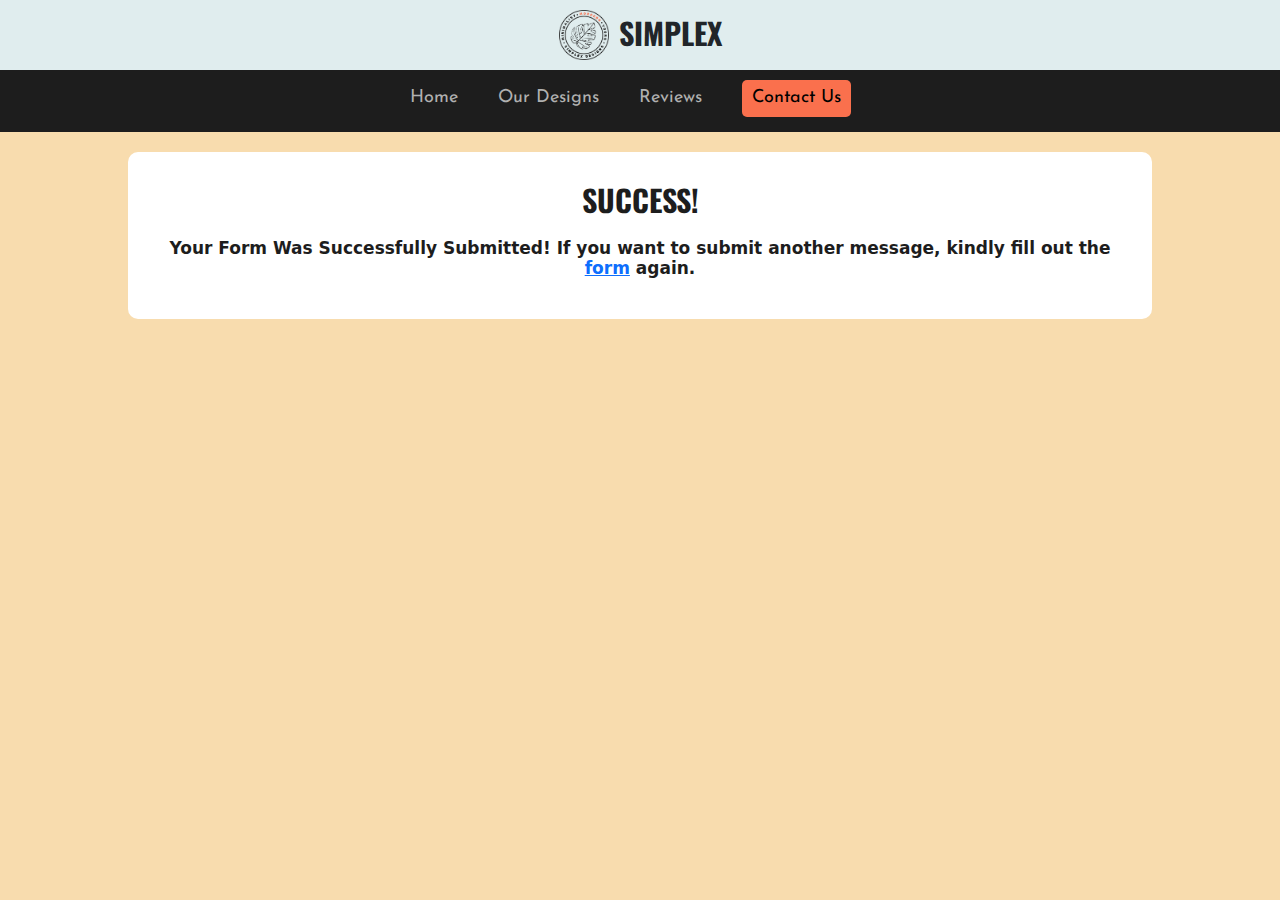
<file: submitted.html>
<!DOCTYPE html>
<html lang="en">
<head>
    <meta charset="UTF-8">
    <meta name="viewport" content="width=device-width, initial-scale=1.0">
    <title>Simplex Designs | Store</title>
    <link rel="stylesheet" href="style.css">
    <link rel="stylesheet" href="designs-style.css">
    <link rel="shortcut icon" href="images/favicon.ico" type="image/x-icon">
    <link href="https://cdn.jsdelivr.net/npm/bootstrap@5.3.3/dist/css/bootstrap.min.css" rel="stylesheet" integrity="sha384-QWTKZyjpPEjISv5WaRU9OFeRpok6YctnYmDr5pNlyT2bRjXh0JMhjY6hW+ALEwIH" crossorigin="anonymous">
    <link rel="preconnect" href="https://fonts.googleapis.com">
    <link rel="preconnect" href="https://fonts.gstatic.com" crossorigin>
    <link href="https://fonts.googleapis.com/css2?family=Albert+Sans:ital,wght@0,100..900;1,100..900&family=Anton+SC&family=Josefin+Sans:ital,wght@0,100..700;1,100..700&family=Oswald:wght@200..700&display=swap" rel="stylesheet">
</head>
<body>

    <!-- Loading Screen with Image -->
    <div id="loading-screen">
        <img src="images/logo.png" alt="Loading..." class="loading-image">
    </div>
    
    <header>
        <div class="top-banner">
            <div style="display: flex;">
                <img src="images/logo.png" alt="logo" id="logo">
                <div class="logo">SIMPLEX</div>
            </div>
        </div>
        <nav class="top-banner nav">
            <a href="index.html">Home</a>
            <a href="our-designs.html">Our Designs</a>
            <a href="reviews.html">Reviews</a>
            <a href="#logo" class="active">Contact Us</a>
        </nav>
    </header>

    <!-- Contact Section -->
    <section id="contact-us" class="section-contact">
        <center>
            <div class="form">
                <h2>SUCCESS!</h2>
                <h3>Your Form Was Successfully Submitted! If you want to submit another message, kindly fill out the <a href="contact-us.html">form</a> again.</h3>
        </center>
    </section>

    <script>
        (() => {
            'use strict'

            // Fetch all the forms we want to apply custom Bootstrap validation styles to
            const forms = document.querySelectorAll('.needs-validation')

            // Loop over them and prevent submission
            Array.from(forms).forEach(form => {
                form.addEventListener('submit', event => {
                if (!form.checkValidity()) {
                    event.preventDefault()
                    event.stopPropagation()
                }

                form.classList.add('was-validated')
                }, false)
            })
        })()
    </script>
    
    <script src="script.js"></script>
    <script src="https://cdn.jsdelivr.net/npm/bootstrap@5.3.3/dist/js/bootstrap.bundle.min.js" integrity="sha384-YvpcrYf0tY3lHB60NNkmXc5s9fDVZLESaAA55NDzOxhy9GkcIdslK1eN7N6jIeHz" crossorigin="anonymous"></script>
</body>
</html>
</file>
<file: style.css>
/* General Styles */
* {
    box-sizing: border-box;
    margin: 0;
    padding: 0;
}

body {
    font-family: "Josefin Sans", sans-serif;
    font-optical-sizing: auto;
    font-weight: 400;
    font-style: normal;
    color: #1d1d1d;
    background-color: #ffffff;
    
}

/* Full-screen loading screen */
#loading-screen {
    position: fixed;
    top: 0;
    left: 0;
    width: 100vw;
    height: 100vh;
    background-color: rgba(255, 255, 255, 0.9);
    display: flex;
    justify-content: center;
    align-items: center;
    z-index: 1000;
}

/* Image with "beeping" animation */
.loading-image {
    width: 100px;
    animation: beep 1s ease-in-out infinite;
}

/* Animation for "beeping" effect */
@keyframes beep {
    0%, 100% { opacity: 1; }
    50% { opacity: 0; }
}

header, footer, section {
    padding: 0px;
    text-align: center;
}

/* Header and Navigation */
.top-banner {
    background-color: #e0edee;
    display: flex;
    align-items:normal;
    justify-content: center;
    padding: 10px 20px;
    font-family: "Oswald", sans-serif;
    font-weight: 500;
    font-style: normal;
}
#logo{
    width: 50px;
    height: auto;
}
.logo {
    margin-left: 10px;
    font-weight: 700;
    font-size: 30px;
    font-weight: bold;
}

.nav{
    background-color: #1d1d1d;
    font-family: "Josefin Sans", sans-serif;
    font-optical-sizing: auto;
    font-weight: 400;
    font-style: normal;
}

nav a {
    color: #b0b0b0;
    margin: 5px 20px;
    text-decoration: none;
    font-size: 18px;
}

nav a:hover {
    color: #f8dcae;
}

nav a.active {
    background-color: #fa704d;
    color: #000000;
    margin-top: 0;
    padding: 5px 10px;
    border-radius: 5px;
}

.hero {
    position: relative;
    background-color: #f8dcae; /* Fallback color in case image doesn't load */
    overflow: hidden;
    font-family: "Albert Sans", sans-serif;
    padding: 5%;
    font-optical-sizing: auto;
    font-weight: 400;
    font-style: normal;
    z-index: 0;
}

.hero::before {
    content: '';
    position: absolute;
    top: 0;
    left: 0;
    width: 100%;
    height: 100%;
    background-image: url(images/hero-bg.jpg);
    background-size: cover;
    background-position: center;
    filter: brightness(50%); /* Reduces brightness to 50% */
    z-index: -1; /* Ensures it stays behind the content */
}

.hero-div {
    position: relative;
    z-index: 1; /* Places content above the overlay */
    display: flex;
    align-items: center;
    gap: 20%;
    justify-content: center;
}

.hero h1 {
    font-size: 45px;
    font-weight: 800;
    color: #ffffff;
}

.hero #hero-logo {
    width: 260px;
    height: auto;
}

/* Services Section */
.services {
    background-color: #fff;
    padding: 20px 0 30px 0;
}

.about{
    width: 85%;
    background-color: #ffffff;
    height: auto;
    gap: 20px;
    margin: 0 0 40px 0;
    border-radius: 10px;
    box-sizing: border-box;
    padding: 20px;
    color: #ffffff;
    box-shadow: 5px 5px 15px rgba(29, 29, 29, 0.15);
}

.about h2{
    margin: 20px 20px;
    text-align: left;
}

.about h3 {
    font-size: 17px;
    font-weight: 600;
    margin: 20px 20px;
}

.services h2{
    font-family: "Oswald", sans-serif;
    font-style: normal;
    font-size: 30px;
    font-weight: 900;
    color: #1d1d1d;
}
.services h3 {
    font-size: 17px;
    font-weight: 600;
    color: #1d1d1d;
    margin: 20px 20px;
}

.service-icons {
    display: flex;
    justify-content: center;
    gap: 20px;
    margin-top: 20px;
    flex-wrap: wrap;
}

.service-item {
    width: 200px;
    height: auto;
    align-items: center;
    justify-content: center;
    gap: 10px;
    font-size: 14px;
    color: #1d1d1d;
    text-align: center;
    padding: 10px;
}

.service-item .services-icons{
    width: 100px;
    height: auto;
}

/* Gallery Section */
.gallery {
    background-color: #1d1d1d;
    color: #dbc4e3;
    padding: 40px 0;
    align-items: center;
}

.gallery h2 {
    font-family: "Oswald", sans-serif;
    font-style: normal;
    font-size: 30px;
    font-weight: 900;
    color: #dbc4e3;
}
.gallery h3, .testimonials h3{
    margin-top: 20px;
}
.gallery h3 a, .testimonials h3 a{
    text-decoration: none; 
    font-size: 20px;
    font-weight: 400;
    color: #dbc4e3;
    filter: brightness(98%);
    margin-top: 20px;
}
.gallery h3 a:hover, .testimonials h3 a:hover{
    text-decoration: underline;
    filter: brightness(100%);
    color: #ffffff;
}

.testimonials h3 a{
    color: #1d1d1d;
}

.docker{
    display: flex; 
    gap: 20px; 
    width: 80%; 
}

.gallery-item{
    background-color: #ffffff;
    width: 50%;
    height: auto;
    display: flex;
    gap: 20px;
    justify-content: left;
    margin-top: 20px;

}
.gallery-item img{
    width: 100px;
    height: auto;
}
.gallery-item .gallery-text{
    margin-top: 10px;
    color: #1d1d1d;
    text-align: left;
}
.gallery-text h4{
    font-size: 25px;
    font-family: "Oswald", sans-serif;
    font-style: normal;
    font-weight: 900;
}
.gallery-text h6{
    font-size: 20px;
    font-weight: 400;
}

.gallery-item, .review-item {
    border-radius: 20px;
    box-sizing: border-box;
    padding: 20px;
}

.gallery-item img, .review-item img {
    max-width: 150px;
    border-radius: 20px;
}

/* Testimonials Section */
.testimonials {
    background-color: #f8dcae;
    padding: 40px 0;
}

.testimonials h2 {
    font-family: "Oswald", sans-serif;
    font-style: normal;
    font-size: 30px;
    font-weight: 900;
    color: #1d1d1d;
    margin-bottom: 20px;
}

.client-carousel .review-item {
    background-color: #ffffff;
    border-radius: 10px;
    padding: 20px;
    margin: 0 10px;
    color: #1d1d1d;
    box-shadow: 0px 0px 10px rgba(0, 0, 0, 0.1);
}

/* Footer Section */
footer {
    background-color: #1d1d1d;
    color: #ffffff;
    padding: 20px 0;
}

.cta {
    display: flex;
    align-items: center;
    justify-content: center;
    gap: 5%;
    margin: 20px auto;
}

.cta h1{
    font-size: 25px;
    font-family: "Oswald", sans-serif;
    font-style: normal;
    font-weight: 700;
    margin: 0;
}

.footer-images{
    display: flex;
    gap: 20%;
}

.footer-images .footer-icons{
    width: 30px;
    height: auto;
}

.footer-text {
    font-size: 15px;
}

/* Carousel Animation */
.carousel-inner {
    display: flex;
    transition: transform 0.5s ease-in-out;
}

/* Lightbox Styling */
#lightbox {
    position: fixed;
    top: 0;
    left: 0;
    width: 100%;
    height: 100%;
    background: rgba(0, 0, 0, 0.8);
    display: flex;
    align-items: center;
    justify-content: center;
    visibility: hidden;
    opacity: 0;
    transition: opacity 0.3s ease;
}

#lightbox.active {
    visibility: visible;
    opacity: 1;
}

#lightbox img {
    max-width: 90%;
    max-height: 80%;
    border-radius: 10px;
    animation: zoomIn 0.3s ease;
}

/* Zoom In Animation */
@keyframes zoomIn {
    from {
        transform: scale(0.8);
    }
    to {
        transform: scale(1);
    }
}

/* Responsive Design Adjustments */
@media (max-width: 768px) {
    .top-banner {
        flex-direction: column;
        text-align: center;
    }

    nav a {
        display: block;
        margin: 5px 0;
    }

    .service-icons {
        flex-direction: row;
        overflow-x: auto;
        gap: 10px;
    }

    .carousel-btn {
        font-size: 20px;
    }
}


/* Loading Screen Animation */
@keyframes fadeOut {
    0% { opacity: 1; }
    100% { opacity: 0; display: none; }
}

/* "Beep" Animation for Loading Image */
@keyframes beep {
    0%, 100% { opacity: 1; }
    50% { opacity: 0; }
}

/* Fade and Slide-in Animation for Sections */
@keyframes slideUpFadeIn {
    from {
        opacity: 0;
        transform: translateY(20px);
    }
    to {
        opacity: 1;
        transform: translateY(0);
    }
}

/* Zoom In Effect for Logos and Hero Elements */
@keyframes zoomIn {
    from { transform: scale(0.8); }
    to { transform: scale(1); }
}

/* Apply Animations */
#loading-screen {
    animation: fadeOut 0.5s ease forwards;
}

.loading-image {
    animation: beep 1s ease-in-out infinite;
}

.top-banner, .hero, .services, .gallery, .testimonials, footer {
    animation: slideUpFadeIn 1s ease forwards;
}

#logo, #hero-logo {
    animation: zoomIn 0.8s ease forwards;
}

.gallery-item, .review-item, .service-item, .about {
    transition: transform 0.3s ease;
}

.gallery-item:hover, .review-item:hover, .service-item:hover {
    transform: scale(1.05);
}

.about:hover{
    h2{
        color: #b0b0b0;
    }
    transform: scale(1.01);
}

/* Lightbox Zoom Animation */
#lightbox img {
    animation: zoomIn 0.3s ease;
}
</file>
<file: designs-style.css>
body{
    background-color: #f8dcae!important;
}
.section-designs h2, .section-contact h2{
    margin-top: 10px;
    font-family: "Oswald", sans-serif;
    font-style: normal;
    font-size: 30px;
    font-weight: 900;
    color: #1d1d1d;
}
.section-contact h3{
    font-size: 17px;
    font-weight: 600;
    color: #1d1d1d;
    margin: 20px 20px;
}

.product, .review{
    background-color: #ffffff;
    width: 90%;
    height: auto;
    display: flex;
    gap: 20px;
    justify-content: left;
    margin: 20px;
}

.product img{
    width: 200px;
    height: auto;
    box-shadow: 5px 5px 15px rgba(29, 29, 29, 0.05);
}
.product .gallery-text{
    margin-top: 10px;
    color: #1d1d1d;
    text-align: left;
}
.product-text h4, .review-text h4{
    font-size: 25px;
    font-family: "Oswald", sans-serif;
    font-style: normal;
    font-weight: 900;
    text-align: left;
}
.product-text h6,  .review-text h4{
    font-size: 20px;
    font-weight: 400;
    text-align: left;
}

.product, .review, .form{
    border-radius: 10px;
    box-sizing: border-box;
    padding: 20px;
}

.product img {
    max-width: 200px;
    border-radius: 10px;
}

.form{
    margin: 20px;
    width: 80%;
    padding: 20px;
    background-color: #ffffff;
}

form{
    margin-top: 30px;
    text-align: left;
    font-size: 17px;
    font-weight: 600;
    color: #1d1d1d;
    margin: 20px 20px;
}

form .btn-dark{
    width: 100%;
}

/* Animations */

/* Fade-in for sections */
@keyframes fadeIn {
    from {
        opacity: 0;
        transform: translateY(20px);
    }
    to {
        opacity: 1;
        transform: translateY(0);
    }
}

/* Scale effect for images */
@keyframes scaleIn {
    from {
        transform: scale(0.9);
    }
    to {
        transform: scale(1);
    }
}

/* Lightbox fade-in effect */
@keyframes lightboxFadeIn {
    from {
        opacity: 0;
    }
    to {
        opacity: 1;
    }
}

/* Applying Animations */
.section-designs h2, .section-contact h2, .section-contact h3 {
    animation: fadeIn 0.8s ease forwards;
}

.product, .review, .form {
    animation: fadeIn 1s ease forwards;
}

.product img, .review img {
    animation: scaleIn 0.8s ease forwards;
}

#lightbox.active {
    animation: lightboxFadeIn 0.3s ease forwards;
}
/* Animations */

/* Fade-in for sections */
@keyframes fadeIn {
    from {
        opacity: 0;
        transform: translateY(20px);
    }
    to {
        opacity: 1;
        transform: translateY(0);
    }
}

/* Scale effect for images */
@keyframes scaleIn {
    from {
        transform: scale(0.9);
    }
    to {
        transform: scale(1);
    }
}

/* Lightbox fade-in effect */
@keyframes lightboxFadeIn {
    from {
        opacity: 0;
    }
    to {
        opacity: 1;
    }
}

/* Hover Expansion Effect */
.product:hover, .review:hover {
    transform: scale(1.05);
    transition: transform 0.3s ease;
}

/* Applying Animations */
.section-designs h2, .section-contact h2, .section-contact h3 {
    animation: fadeIn 0.8s ease forwards;
}

.product, .review, .form {
    animation: fadeIn 1s ease forwards;
}

.product img, .review img {
    animation: scaleIn 0.8s ease forwards;
}

/* Lightbox Styling */
#lightbox {
    position: fixed;
    top: 0;
    left: 0;
    width: 100%;
    height: 100%;
    background: rgba(0, 0, 0, 0.8);
    display: block !important;
    padding: 20px;
    visibility: hidden;
    opacity: 0;
    transition: opacity 0.3s ease;
}

#lightbox.active {
    opacity: 1;
}

#lightbox .carousel{
    display: flex;
    justify-content: center;
    gap: 20px;
    width: 100%;
    height: auto;
}

#lightbox img {
    max-width: 80vw !important;
    max-height: 80vh !important;
    border-radius: 10px;
    animation: zoomIn 0.3s ease;
    transition: transform 0.3s ease;
}

#lightbox img:hover{
    transform: scale(1.1);
}

#lightbox-close{
    margin-top: 20px;
    width: 60%;
    height: auto;
}

/* Zoom In Animation */
@keyframes zoomIn {
    from {
        transform: scale(0.8);
    }
    to {
        transform: scale(1);
    }
}

.design-card {
    transition: transform 0.3s ease;
}

.design-card:hover {
    h4{
        color: #323232;
    }
    transform: scale(1.01);
}
</file>
